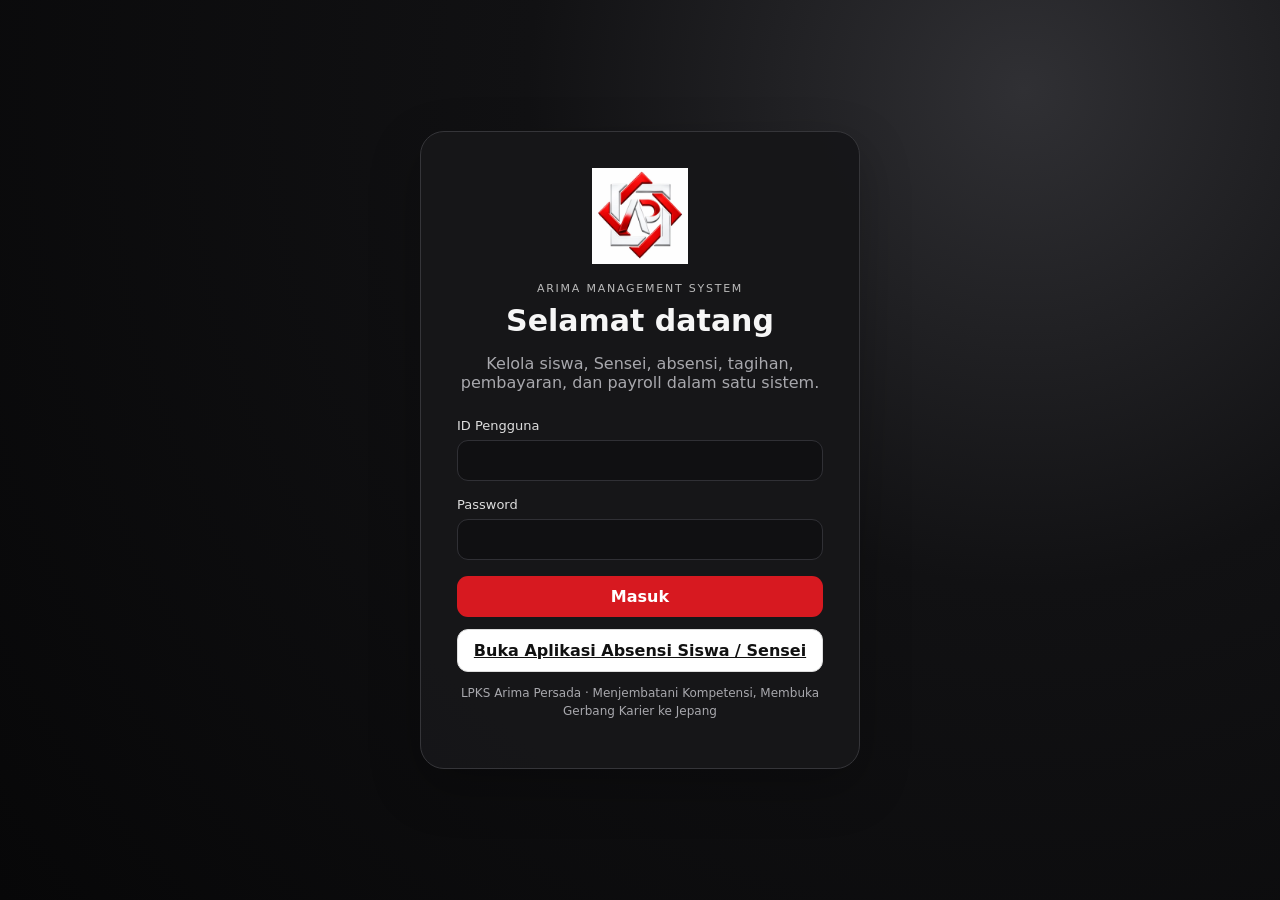
<file: index.html>
<!doctype html>
<html lang="id">
<head>
<meta charset="utf-8">
<meta name="viewport" content="width=device-width,initial-scale=1">
<title>ARIMA MANAGEMENT SYSTEM</title>
<link rel="icon" href="assets/logo.webp">
<link rel="stylesheet" href="css/style.css">
</head>
<body>
<script>location.replace('login.html');</script>
<noscript>Aktifkan JavaScript untuk menggunakan ARIMA MANAGEMENT SYSTEM.</noscript>
</body>
</html>
</file>
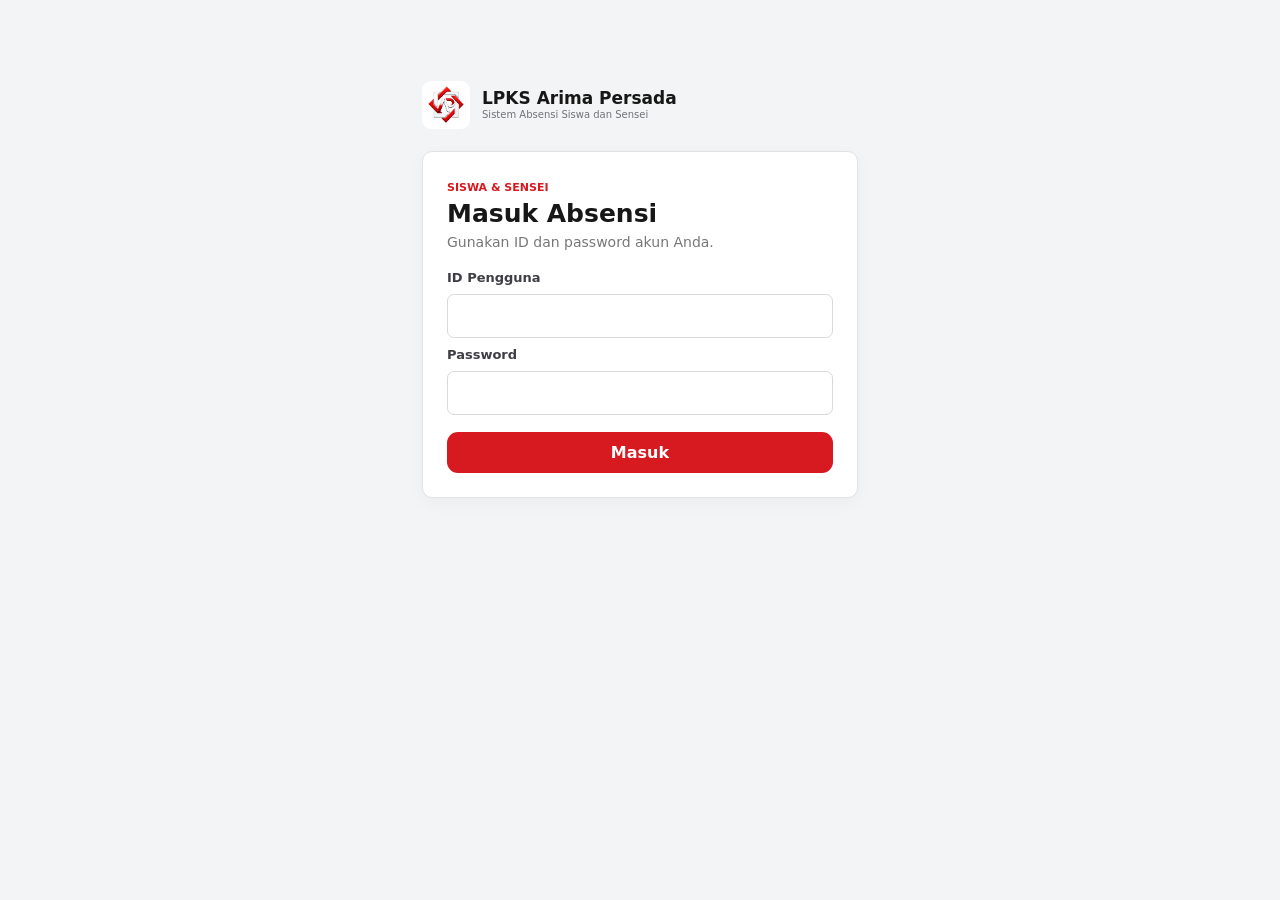
<file: attendance.html>
<!doctype html>
<html lang="id">
<head>
<meta charset="utf-8">
<meta name="viewport" content="width=device-width,initial-scale=1">
<title>Absensi — LPKS Arima Persada</title>
<link rel="icon" href="assets/logo.webp">
<link rel="stylesheet" href="css/style.css?v=20261015.01">
</head>
<body class="attendance-app">
<main id="attendance-root"></main>
<script src="js/config.js"></script>
<script>window.ARIMA_TOKEN_KEY = "ARIMA_ATTENDANCE_TOKEN";</script>
<script src="js/api.js?v=20261015.01"></script>
<script src="js/attendance.js?v=20261015.01"></script>
</body>
</html>
</file>
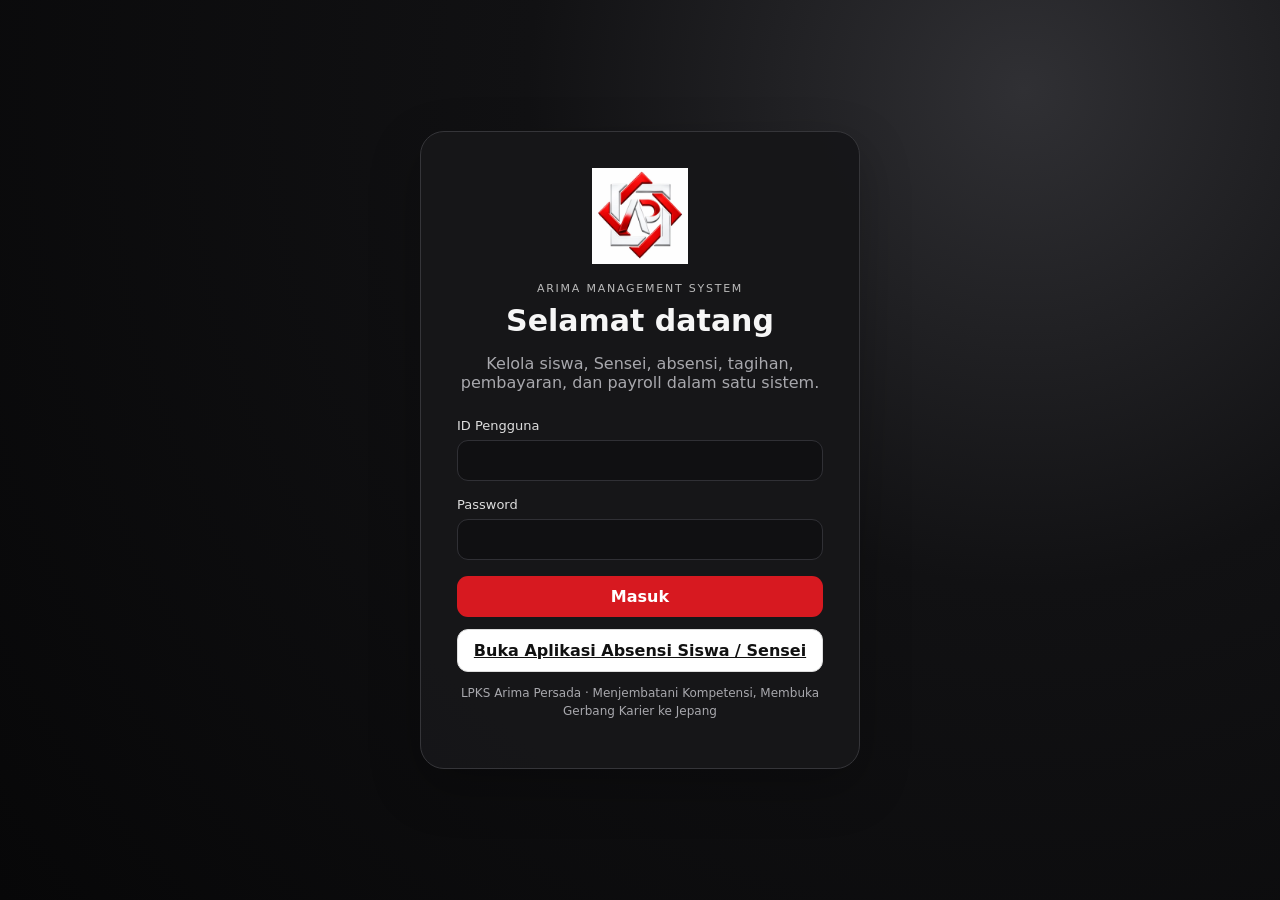
<file: dashboard.html>
<!doctype html>
<html lang="id">
<head>
<meta charset="utf-8">
<meta name="viewport" content="width=device-width,initial-scale=1">

<title>Dashboard — ARIMA MANAGEMENT SYSTEM</title>

<link rel="icon" href="assets/logo.webp">
<link rel="stylesheet" href="./css/style.css?v=20261015.01">
</head>

<body>

<div id="app"></div>

<script src="js/config.js"></script>
<script src="js/api.js?v=20261015.01"></script>
<script src="js/auth.js"></script>
<script src="js/pdf.js?v=20261015.01"></script>
<script src="js/app.js?v=20261015.01"></script>

<script>
document.addEventListener("DOMContentLoaded", function () {
    if (window.App && typeof window.App.init === "function") {
        window.App.init();
    } else {
        console.error("ARIMA: App.init tidak ditemukan.");
    }
});
</script>

</body>
</html>
</file>
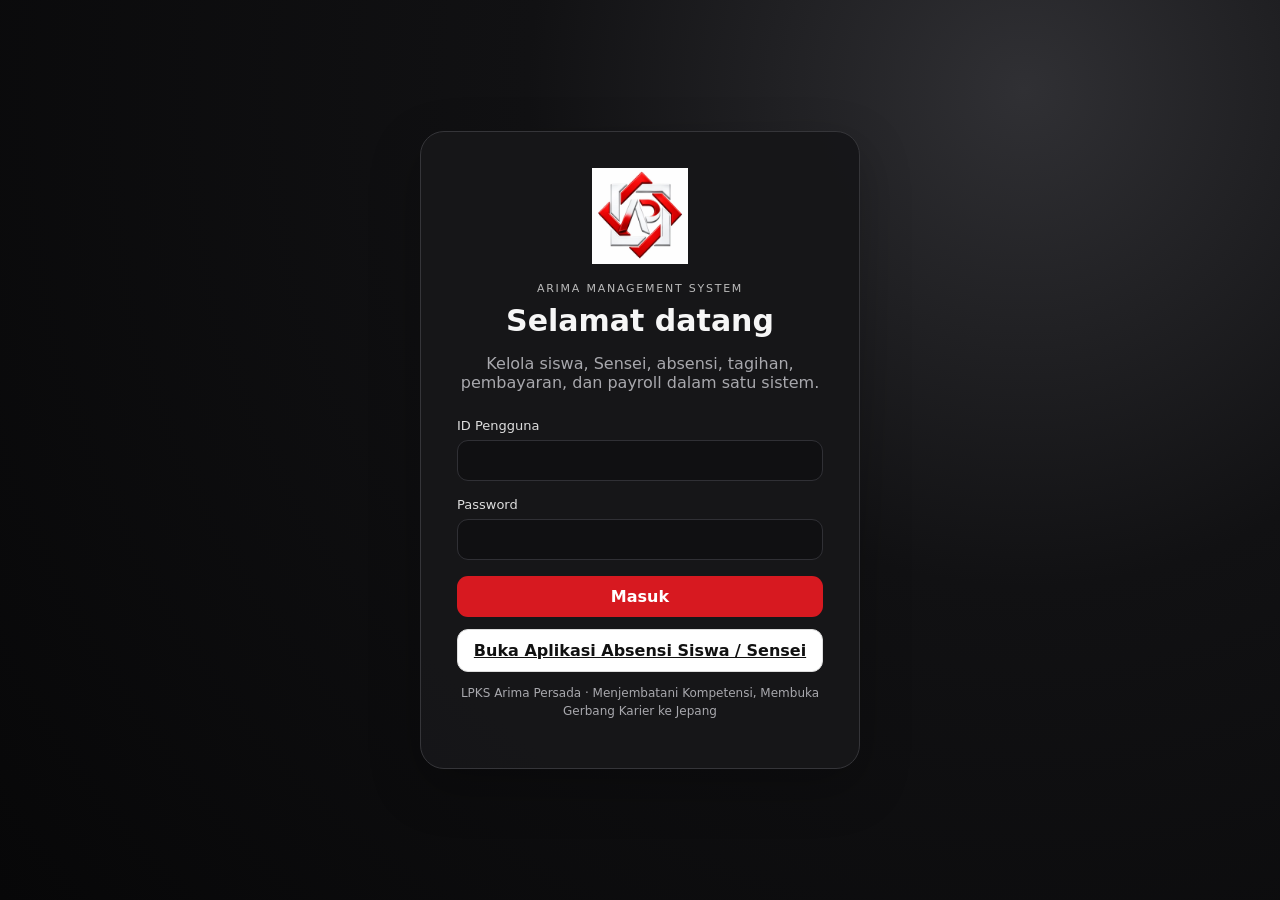
<file: login.html>
<!doctype html>
<html lang="id">
<head>
<meta charset="utf-8">
<meta name="viewport" content="width=device-width,initial-scale=1">
<title>Login — ARIMA MANAGEMENT SYSTEM</title>
<link rel="icon" href="assets/logo.webp">
<link rel="stylesheet" href="css/style.css?v=20261015.01">
</head>
<body class="login-page">
<main class="login-card">
  <img class="brand-logo" src="assets/logo.webp" alt="LPKS Arima Persada">
  <div class="eyebrow">ARIMA MANAGEMENT SYSTEM</div>
  <h1>Selamat datang</h1>
  <p class="muted">Kelola siswa, Sensei, absensi, tagihan, pembayaran, dan payroll dalam satu sistem.</p>
  <form id="loginForm">
    <label>ID Pengguna<input id="userId" autocomplete="username" required></label>
    <label>Password<input id="password" type="password" autocomplete="current-password" required></label>
    <button class="btn btn-primary" type="submit">Masuk</button>
    <div id="loginError" class="alert error hidden"></div>
  </form>
  <a class="btn btn-light attendance-login-link" href="attendance.html">Buka Aplikasi Absensi Siswa / Sensei</a>
  <p class="tiny">LPKS Arima Persada · Menjembatani Kompetensi, Membuka Gerbang Karier ke Jepang</p>
</main>
<script src="js/config.js?v=20261015.01"></script>
<script src="js/api.js?v=20261015.01"></script>
<script src="js/auth.js?v=20261015.01"></script>
<script>
document.getElementById('loginForm').addEventListener('submit', async e => {
  e.preventDefault();
  const err = document.getElementById('loginError'); err.classList.add('hidden');
  try {
    const result = await API.login(document.getElementById('userId').value.trim(), document.getElementById('password').value);
    if (!result || !result.success) throw new Error(result?.message || 'Login gagal.');
    if (!result.user) {
      throw new Error('Login berhasil tetapi data pengguna tidak diterima dari server.');
    }

    if (
      window.Auth &&
      typeof window.Auth.setSession === 'function'
    ) {
      Auth.setSession(result.user);
    } else {
      localStorage.setItem(
        'arima_session',
        JSON.stringify(result.user)
      );
      localStorage.setItem(
        'ARIMA_USER',
        JSON.stringify(result.user)
      );
    }

    const role = String(result.user.role || result.user.ROLE || '').trim().toUpperCase();
    location.replace(role === 'SISWA' || role === 'SENSEI' ? 'attendance.html' : 'dashboard.html?v=20261015.01');
  } catch (ex) { err.textContent = ex.message; err.classList.remove('hidden'); }
});
</script>
</body>
</html>
</file>
<file: css/style.css>
:root{--bg:#0b0b0c;--panel:#151517;--panel2:#1d1d20;--text:#f6f6f6;--muted:#a8a8ad;--line:#303035;--accent:#d71920;--white:#fff;--shadow:0 18px 50px rgba(0,0,0,.25);font-family:Inter,ui-sans-serif,system-ui,-apple-system,BlinkMacSystemFont,"Segoe UI",sans-serif}
*{box-sizing:border-box}body{margin:0;background:#f5f5f5;color:#171717}button,input,select,textarea{font:inherit}.hidden{display:none!important}.muted,.tiny{color:var(--muted)}.tiny{font-size:12px;line-height:1.5}.login-page{min-height:100vh;display:grid;place-items:center;background:radial-gradient(circle at 80% 10%,#303034 0,#111113 38%,#070708 100%);padding:24px}.login-card{width:min(440px,100%);background:rgba(22,22,24,.96);border:1px solid #353539;border-radius:24px;padding:36px;box-shadow:var(--shadow);color:var(--text)}.brand-logo{width:96px;height:96px;object-fit:contain;display:block;margin:0 auto 18px}.eyebrow{font-size:11px;letter-spacing:.16em;text-align:center;color:#bbb;text-transform:uppercase}.login-card h1{text-align:center;margin:8px 0;font-size:30px}.login-card p{text-align:center}.login-card form{display:grid;gap:16px;margin-top:26px}.login-card label{font-size:13px;color:#ddd;display:grid;gap:7px}.login-card input,.field input,.field select,.field textarea{width:100%;border:1px solid var(--line);background:#101012;color:var(--text);border-radius:11px;padding:12px 13px;outline:none}.login-card input:focus,.field input:focus,.field select:focus,.field textarea:focus{border-color:#666}.btn{border:0;border-radius:11px;padding:11px 15px;cursor:pointer;font-weight:700}.btn-primary{background:var(--accent);color:white}.btn-dark{background:#202024;color:#fff}.btn-light{background:#fff;color:#111;border:1px solid #ddd}.btn-danger{background:#8d1015;color:#fff}.alert{padding:11px 13px;border-radius:10px;font-size:13px}.error{background:#3b1114;color:#ffb7bb;border:1px solid #6b1d22}
.shell{min-height:100vh;display:grid;grid-template-columns:245px 1fr}.sidebar{background:var(--bg);color:var(--text);padding:20px 14px;position:sticky;top:0;height:100vh}.side-brand{display:flex;gap:10px;align-items:center;padding:6px 8px 22px}.side-brand img{width:44px;height:44px;object-fit:contain}.side-brand strong{font-size:13px;line-height:1.15}.nav{display:grid;gap:5px}.nav a{color:#c7c7ca;text-decoration:none;padding:11px 12px;border-radius:9px;font-size:14px}.nav a:hover,.nav a.active{background:#202024;color:#fff}.main{min-width:0}.topbar{height:70px;background:#fff;border-bottom:1px solid #e7e7e7;display:flex;align-items:center;justify-content:space-between;padding:0 28px;position:sticky;top:0;z-index:5}.content{padding:28px;max-width:1500px}.page-title{display:flex;justify-content:space-between;gap:15px;align-items:center;margin-bottom:22px}.page-title h1{margin:0;font-size:26px}.page-title p{margin:4px 0 0;color:#777}.cards{display:grid;grid-template-columns:repeat(4,minmax(0,1fr));gap:15px}.card{background:#fff;border:1px solid #e5e5e5;border-radius:16px;padding:18px;box-shadow:0 5px 20px rgba(0,0,0,.03)}.metric{font-size:29px;font-weight:800;margin-top:8px}.section{margin-top:22px}.section-head{display:flex;align-items:center;justify-content:space-between;margin-bottom:12px}.section-head h2{font-size:17px;margin:0}.table-wrap{overflow:auto;background:#fff;border:1px solid #e5e5e5;border-radius:15px}.table{width:100%;border-collapse:collapse;min-width:760px}.table th,.table td{text-align:left;padding:12px 13px;border-bottom:1px solid #eee;font-size:13px}.table th{background:#fafafa;font-size:11px;text-transform:uppercase;letter-spacing:.05em;color:#666}.badge{display:inline-flex;padding:5px 8px;border-radius:99px;background:#eee;font-size:11px;font-weight:700}.toolbar{display:flex;gap:9px;flex-wrap:wrap}.modal-backdrop{position:fixed;inset:0;background:rgba(0,0,0,.55);display:grid;place-items:center;padding:18px;z-index:20}.modal{width:min(700px,100%);background:#fff;border-radius:18px;padding:22px;max-height:90vh;overflow:auto}.form-grid{display:grid;grid-template-columns:repeat(2,minmax(0,1fr));gap:13px}.field{display:grid;gap:6px}.field label{font-size:12px;font-weight:700;color:#555}.field.full{grid-column:1/-1}.modal-actions{display:flex;justify-content:flex-end;gap:8px;margin-top:20px}.toast{position:fixed;right:20px;bottom:20px;background:#111;color:#fff;padding:12px 15px;border-radius:10px;z-index:30}
@media(max-width:1000px){.cards{grid-template-columns:repeat(2,1fr)}}@media(max-width:760px){.shell{grid-template-columns:1fr}.sidebar{position:static;height:auto}.nav{grid-template-columns:repeat(2,1fr)}.topbar{padding:0 16px}.content{padding:18px}.cards{grid-template-columns:1fr}.form-grid{grid-template-columns:1fr}.field.full{grid-column:auto}.page-title{align-items:flex-start;flex-direction:column}}

.arima-layout{min-height:100vh;display:grid;grid-template-columns:245px minmax(0,1fr)}
.sidebar{display:flex;flex-direction:column;min-width:0}
.sidebar-brand{padding:6px 8px 22px}
.brand-title{font-size:18px;font-weight:800}
.brand-subtitle{font-size:12px;color:var(--muted)}
.sidebar-nav{display:grid;gap:5px}
.nav-item{display:flex;align-items:center;gap:10px;width:100%;padding:11px 12px;border:0;border-radius:9px;background:transparent;color:#c7c7ca;text-align:left;font-size:14px;cursor:pointer}
.nav-item:hover,.nav-item.active{background:#202024;color:#fff}
.nav-icon{flex:0 0 22px;text-align:center}
.sidebar-footer{margin-top:auto;padding-top:18px}
.main-area{display:flex;flex-direction:column;min-width:0;min-height:100vh;background:#f5f5f5}
.page-content{width:100%;max-width:1500px;padding:28px;flex:1}
.icon-button{border:0;background:transparent;padding:8px;cursor:pointer}
.table-wrap .data-table{width:100%;border-collapse:collapse;min-width:760px}
.data-table th,.data-table td{text-align:left;padding:12px 13px;border-bottom:1px solid #eee;font-size:13px}
.data-table th{background:#fafafa;font-size:11px;text-transform:uppercase;color:#666}
@media(max-width:760px){.arima-layout{grid-template-columns:1fr}.sidebar{position:static;height:auto}.sidebar-nav{grid-template-columns:repeat(2,minmax(0,1fr))}.sidebar-footer{margin-top:12px}.page-content{padding:18px}.main-area{min-height:0}}
.attendance-form-card .form-grid{align-items:start}
.attendance-form-card .form-group{display:grid;gap:6px;min-width:0}
.attendance-form-card .form-group label{font-size:13px;font-weight:600;color:#333}
.attendance-form-card input,.attendance-form-card select,.attendance-form-card textarea{width:100%;min-height:42px;padding:9px 11px;border:1px solid #d8d8dc;border-radius:6px;background:#fff;color:#171717}
.attendance-form-card textarea{resize:vertical}
.attendance-person{grid-column:1/-1;display:grid;gap:4px;padding:13px 15px;border-left:3px solid var(--accent);background:#f7f7f8;color:#555;font-size:13px}
.attendance-person strong{color:#171717;font-size:16px}
.form-group-wide{grid-column:1/-1}
.form-actions{grid-column:1/-1;display:flex;justify-content:flex-end}
.attendance-id-warning{display:flex;align-items:center;justify-content:space-between;gap:12px;margin-bottom:16px}
.attendance-id-warning .btn{flex:none;background:#fff;color:#8b1318}
.attendance-history h2,.attendance-form-card h2{margin:0;font-size:18px}
@media(max-width:760px){.attendance-id-warning{align-items:stretch;flex-direction:column}.form-group-wide,.attendance-person,.form-actions{grid-column:auto}.form-actions .btn{width:100%}}
.modal-overlay{position:fixed;inset:0;z-index:30;display:grid;place-items:center;padding:20px;background:rgba(16,16,18,.58);overflow-y:auto}
.form-modal-shell{position:relative;width:min(760px,100%);max-height:min(90vh,900px);padding:0;border:1px solid #e2e2e5;border-radius:12px;box-shadow:0 24px 70px rgba(0,0,0,.24);overflow:auto}
.form-modal-header{position:sticky;top:0;z-index:2;display:flex;align-items:center;gap:14px;padding:21px 26px;background:#fff;border-bottom:1px solid #ececef}
.form-modal-heading{min-width:0}
.form-modal-kicker{font-size:10px;font-weight:700;color:var(--accent)}
.form-modal-heading h2{margin:3px 0 2px;font-size:21px}
.form-modal-heading p{margin:0;color:#777;font-size:13px;line-height:1.4}
.modal-close{margin-left:auto;width:34px;height:34px;border:1px solid #e5e5e8;border-radius:7px;background:#fff;color:#555;font-size:21px;cursor:pointer}
.form-modal-fields{padding:22px 26px 25px;gap:17px}
.form-modal-fields .form-group{display:grid;gap:7px;min-width:0}
.form-modal-fields .form-group label{font-size:12px;font-weight:700;color:#404046}
.form-modal-fields .form-group label span{color:var(--accent)}
.form-modal-fields input,.form-modal-fields select,.form-modal-fields textarea{width:100%;min-height:42px;padding:10px 12px;border:1px solid #d8d8dd;border-radius:7px;background:#fff;color:#171717;outline:none}
.form-modal-fields textarea{min-height:76px;resize:vertical}
.form-modal-fields input:focus,.form-modal-fields select:focus,.form-modal-fields textarea:focus{border-color:#c51d25;box-shadow:0 0 0 3px rgba(215,25,32,.1)}
.form-modal-footer{grid-column:1/-1;display:flex;justify-content:flex-end;gap:9px;padding-top:5px;border-top:1px solid #ededf0}
.form-modal-footer .btn{min-width:96px}
.payroll-sensei-field{grid-column:1/-1}
.payroll-sensei-preview{display:grid;gap:8px;padding:13px 15px;border:1px solid #e4e4e7;border-radius:8px;background:#f8f8f9;color:#555;font-size:13px}
.payroll-profile-line{display:flex;align-items:center;justify-content:space-between;gap:12px}
.payroll-profile-line strong{color:#171717;font-size:15px}
.payroll-profile-line span{color:#777;font-size:12px}
.payroll-rate-line{color:#555}
.payroll-preview-stats{display:flex;flex-wrap:wrap;align-items:center;gap:8px;padding-top:8px;border-top:1px solid #e5e5e8}
.payroll-preview-stats span{padding:5px 8px;border-radius:5px;background:#ececef;color:#555;font-size:12px}
.payroll-preview-stats strong{margin-left:auto;color:#171717;font-size:15px}
.payroll-preview-warning{color:#8b1318;font-size:12px;line-height:1.5}
@media(max-width:600px){.modal-overlay{align-items:end;padding:0}.form-modal-shell{width:100%;max-height:94vh;border-radius:12px 12px 0 0}.form-modal-header{padding:17px 18px}.form-modal-fields{grid-template-columns:1fr;padding:18px;gap:14px}.form-modal-footer{grid-column:1}.payroll-sensei-field{grid-column:1}.payroll-preview-stats strong{margin-left:0;width:100%}}
.sidebar-brand{display:flex;align-items:center;gap:11px;padding:6px 8px 22px}
.sidebar-logo{flex:0 0 48px;width:48px;height:48px;display:grid;place-items:center;padding:4px;border-radius:9px;background:#fff}
.sidebar-logo img{display:block;width:100%;height:100%;object-fit:contain}
.brand-copy{display:grid;gap:2px;min-width:0}
.brand-title{font-size:16px;font-weight:800;line-height:1.1;white-space:nowrap}
.brand-subtitle{font-size:10px;line-height:1.2;color:var(--muted);white-space:nowrap}
.setting-info{max-width:900px}
.setting-info .setting-row{padding:13px 0;border-bottom:1px solid #ededf0}
.setting-info .setting-row:last-child{border-bottom:0}
.account-management .section-head{align-items:flex-end}
.account-management .section-head h2{font-size:19px}
.account-management .section-head p{margin:4px 0 0;font-size:13px}
.report-toolbar{display:flex;align-items:center;gap:10px;margin:0 0 18px;padding:13px 15px;border:1px solid #e5e5e8;border-radius:8px;background:#fff}
.report-toolbar label{font-size:13px;font-weight:700}
.report-toolbar input{min-height:38px;padding:7px 10px;border:1px solid #d8d8dd;border-radius:6px;background:#fff}
.report-toolbar .btn{margin-left:auto}
.report-metrics .card{min-width:0}
.report-metrics .metric{font-size:23px;overflow-wrap:anywhere}
.report-cashflow-row{display:flex;align-items:center;justify-content:space-between;gap:20px}
.report-cashflow-row>div{display:grid;gap:6px}
.report-cashflow-row strong{font-size:18px}
.report-positive{color:#14734b}
.report-negative{color:#b4232c}
.report-ledger .section-head h2{font-size:16px}
.account-person-preview{grid-column:1/-1;display:grid;gap:5px;padding:12px 14px;border-left:3px solid var(--accent);background:#f7f7f8;color:#555;font-size:13px}
.account-person-preview strong{color:#171717;font-size:15px}
.billing-lookup{padding:20px}
.billing-search-form{display:grid;grid-template-columns:minmax(0,1fr) auto;align-items:end;gap:12px}
.billing-search-form>div{display:grid;gap:7px}
.billing-search-form label{font-size:13px;font-weight:700}
.billing-search-form input{width:100%;min-height:44px;padding:10px 12px;border:1px solid #d8d8dd;border-radius:7px;background:#fff}
.billing-search-form .btn{min-height:44px}
.billing-lookup>.tiny{margin:10px 0 0}
.billing-student-card{display:flex;align-items:center;justify-content:space-between;gap:18px}
.billing-student-card h2{margin:5px 0;font-size:20px}
.billing-label{font-size:10px;font-weight:800;color:var(--accent)}
.billing-contact{display:grid;gap:5px;text-align:right;font-size:13px}
.billing-empty-state{display:grid;gap:6px;color:#555}
.billing-empty-state strong{color:#222}
.billing-invoice-list .table-actions{flex-wrap:wrap}
.nav-link{text-decoration:none}
.attendance-login-link{display:block;margin-top:12px;text-align:center}
.attendance-app{min-height:100vh;background:#f3f4f5;color:#171717}
.attendance-shell{width:min(760px,100%);margin:0 auto;padding:28px 22px 40px}
.attendance-login-shell{width:min(480px,100%);padding-top:9vh}
.attendance-brand{display:flex;align-items:center;gap:12px;margin-bottom:22px}
.attendance-brand img{width:48px;height:48px;padding:4px;border-radius:9px;background:#fff;object-fit:contain}
.attendance-brand div{display:grid;gap:2px}
.attendance-brand strong{font-size:17px;line-height:1.1}
.attendance-brand span{font-size:10px;color:#717179;line-height:1.2}
.attendance-logout{margin-left:auto}
.attendance-panel{margin-bottom:16px;padding:24px;border:1px solid #e2e2e5;border-radius:10px;background:#fff;box-shadow:0 5px 18px rgba(0,0,0,.035)}
.attendance-login-panel h1,.attendance-welcome h1{margin:4px 0 6px;font-size:25px}
.attendance-muted{margin:0;color:#777;font-size:14px}
.attendance-kicker{font-size:11px;font-weight:800;color:var(--accent)}
.attendance-form{display:grid;gap:9px;margin-top:20px}
.attendance-form label{font-size:13px;font-weight:700;color:#3e3e44}
.attendance-form input,.attendance-form select,.attendance-form textarea{width:100%;min-height:44px;padding:10px 12px;border:1px solid #d8d8dd;border-radius:7px;background:#fff;color:#171717}
.attendance-form textarea{resize:vertical}
.attendance-submit{width:100%;margin-top:8px}
.attendance-back-link{display:block;margin-top:18px;color:#555;text-align:center;font-size:13px}
.attendance-alert,.attendance-error{padding:11px 12px;border:1px solid #e9b9bc;border-radius:7px;background:#fff3f3;color:#8b1318;font-size:13px}
.attendance-identity{display:flex;flex-wrap:wrap;gap:8px;margin-top:15px}
.attendance-identity span{padding:7px 10px;border-radius:6px;background:#f2f2f4;color:#626268;font-size:12px}
.attendance-identity strong{margin-left:4px;color:#222}
.attendance-section-heading{display:flex;align-items:center;justify-content:space-between;gap:12px}
.attendance-section-heading h2{margin:4px 0 0;font-size:19px}
.attendance-saved{padding:6px 9px;border-radius:6px;background:#eaf5ef;color:#19724d;font-size:12px;font-weight:700}
.attendance-form-row{display:grid;grid-template-columns:1fr 1fr;gap:14px}
.attendance-form-row>div{display:grid;gap:8px}
.attendance-note{margin:0;padding:10px 12px;border-left:3px solid var(--accent);background:#f8f8f9;color:#666;font-size:12px;line-height:1.5}
.attendance-footer{margin:0;color:#777;text-align:center;font-size:12px}
@media(max-width:600px){.attendance-shell{padding:18px 14px 30px}.attendance-login-shell{padding-top:6vh}.attendance-panel{padding:18px}.attendance-form-row{grid-template-columns:1fr}.attendance-section-heading{align-items:flex-start;flex-direction:column}}
@media(max-width:760px){.report-toolbar{align-items:stretch;flex-direction:column}.report-toolbar .btn{margin-left:0}.report-cashflow-row{align-items:flex-start;flex-direction:column}.account-management .section-head{align-items:flex-start;flex-direction:column}.billing-search-form{grid-template-columns:1fr}.billing-search-form .btn{width:100%}.billing-student-card{align-items:flex-start;flex-direction:column}.billing-contact{text-align:left}}
.finance-toolbar{margin:0 0 16px;padding:14px 16px;border:1px solid #e5e5e5;border-radius:10px;background:#fff}
.finance-toolbar input{min-height:40px;padding:8px 10px;border:1px solid #d8d8dd;border-radius:7px;background:#fff}
.finance-summary{margin-bottom:18px}
.finance-income,.report-positive{color:#18794e}
.finance-expense,.report-negative{color:#a71920}
.finance-summary .metric{font-size:24px}
.attendance-summary h2{margin:4px 0 14px;font-size:19px}
.attendance-success{margin-bottom:14px;padding:10px 12px;border-radius:7px;background:#eaf5ef;color:#19724d;font-size:13px;font-weight:700}
.attendance-summary-list{display:grid;gap:0;margin:0}
.attendance-summary-list div{display:flex;justify-content:space-between;gap:16px;padding:10px 0;border-bottom:1px solid #eee}
.attendance-summary-list div:last-child{border-bottom:0}
.attendance-summary-list dt{color:#717179;font-size:13px}
.attendance-summary-list dd{margin:0;font-weight:700;font-size:14px;text-align:right;overflow-wrap:anywhere}
.receipt-toolbar{display:flex;gap:12px;align-items:end;flex-wrap:wrap;margin-bottom:16px}
.receipt-toolbar .field{flex:1;min-width:220px}
.receipt-actions{display:flex;gap:8px;flex-wrap:wrap}
.receipt-amount{font-weight:700;white-space:nowrap}

/* ============ STUDENT DETAIL ============ */
.student-detail-shell { width: min(920px, 100%); }
.student-detail-body { padding: 22px 26px 25px; display: grid; gap: 22px; }
.student-detail-section { display: grid; gap: 12px; }
.student-detail-section h3 {
  margin: 0;
  font-size: 14px;
  font-weight: 800;
  color: var(--accent);
  letter-spacing: .04em;
  text-transform: uppercase;
  border-bottom: 1px solid #ececef;
  padding-bottom: 8px;
}
.student-detail-grid { display: grid; grid-template-columns: repeat(2, minmax(0, 1fr)); gap: 11px 20px; }
.student-detail-grid > div { display: grid; gap: 3px; font-size: 13px; }
.student-detail-grid span { color: #777; font-size: 11px; text-transform: uppercase; letter-spacing: .03em; }
.student-detail-grid strong { color: #171717; font-weight: 600; font-size: 14px; overflow-wrap: anywhere; }

.student-attendance-filter { display: flex; gap: 10px; align-items: end; flex-wrap: wrap; margin-top: 4px; }
.student-attendance-filter label { display: grid; gap: 5px; font-size: 12px; font-weight: 700; color: #555; }
.student-attendance-filter input { padding: 8px 11px; border: 1px solid #d8d8dd; border-radius: 7px; background: #fff; }
.student-attendance-filter .btn { min-height: 38px; }

.student-attendance-stats { display: grid; grid-template-columns: repeat(4, minmax(0, 1fr)); gap: 10px; margin-top: 6px; }
.student-attendance-stats .stat-card {
  padding: 12px 10px;
  border-radius: 10px;
  background: #f7f8fa;
  border: 1px solid #ececef;
  text-align: center;
}
.student-attendance-stats .stat-card strong { display: block; font-size: 22px; font-weight: 800; color: #171717; }
.student-attendance-stats .stat-card span { font-size: 11px; color: #777; text-transform: uppercase; letter-spacing: .04em; }
.student-attendance-stats .stat-card.hadir strong { color: #18794e; }
.student-attendance-stats .stat-card.izin strong { color: #b8860b; }
.student-attendance-stats .stat-card.alpa strong { color: #b4232c; }
.student-attendance-stats .stat-card.pct strong { color: #1e5f9e; }

.student-attendance-chart { position: relative; height: 240px; margin-top: 8px; }
.student-attendance-chart canvas { max-height: 100%; }

.student-attendance-history { max-height: 320px; overflow: auto; border: 1px solid #ececef; border-radius: 10px; }
.student-attendance-history table { width: 100%; border-collapse: collapse; font-size: 12.5px; }
.student-attendance-history th, .student-attendance-history td {
  padding: 8px 12px;
  text-align: left;
  border-bottom: 1px solid #f0f0f2;
}
.student-attendance-history th { background: #fafafa; font-weight: 700; color: #555; font-size: 11px; text-transform: uppercase; letter-spacing: .03em; position: sticky; top: 0; }
.student-attendance-history tr:last-child td { border-bottom: 0; }

.student-badge {
  display: inline-flex;
  padding: 3px 8px;
  border-radius: 99px;
  font-size: 11px;
  font-weight: 700;
  background: #eee;
  color: #555;
}
.student-badge.hadir { background: #eaf5ef; color: #19724d; }
.student-badge.izin, .student-badge.sakit { background: #fdf4e0; color: #8a5a00; }
.student-badge.alpa { background: #fdecec; color: #b4232c; }
.student-badge.terlambat { background: #eef2fd; color: #2a4ea3; }

@media (max-width: 640px) {
  .student-detail-grid { grid-template-columns: 1fr; }
  .student-attendance-stats { grid-template-columns: repeat(2, minmax(0, 1fr)); }
  .student-detail-body { padding: 18px; }
}

/* ============ ATTENDANCE PHOTO UPLOAD ============ */
.attendance-photo-row {
  display: grid;
  grid-template-columns: 1fr 1fr;
  gap: 14px;
  margin-top: 6px;
}
.attendance-photo-row > div { display: grid; gap: 8px; }
.attendance-photo-row label { font-size: 13px; font-weight: 700; color: #3e3e44; }
.attendance-photo-row input[type="file"] {
  padding: 8px 10px;
  border: 1px dashed #c5c5cc;
  border-radius: 7px;
  background: #fafafb;
  font-size: 12px;
}
.attendance-photo-preview {
  font-size: 12px;
  color: #666;
  min-height: 16px;
}
.attendance-photo-preview a { color: var(--accent); text-decoration: none; font-weight: 700; }
@media (max-width: 600px) {
  .attendance-photo-row { grid-template-columns: 1fr; }
}

/* ============ ISTIRAHAT / BREAK ROWS ============ */
.attendance-breaks-block {
  display: grid;
  gap: 10px;
  padding: 14px 16px;
  border: 1px solid #ececef;
  border-radius: 10px;
  background: #fafafb;
}
.attendance-breaks-block > label {
  font-size: 13px;
  font-weight: 700;
  color: #3e3e44;
}
.attendance-breaks-block .attendance-note {
  background: transparent;
  padding: 0;
  border-left: 0;
  margin: 0;
}
#attendance-breaks-list {
  display: grid;
  gap: 8px;
}

/* Layout break row — paksa sejajar horizontal */
.break-row {
  display: flex !important;
  flex-direction: row !important;
  align-items: center;
  gap: 10px;
  width: 100%;
}
.break-row input[type="time"] {
  flex: 1 1 0 !important;
  min-width: 0 !important;
  width: auto !important;
  min-height: 42px;
  padding: 10px 12px;
  border: 1px solid #d8d8dd;
  border-radius: 7px;
  background: #fff;
  color: #171717;
  font-size: 14px;
  font-family: inherit;
}
.break-row input[type="time"]:focus {
  border-color: #c51d25;
  outline: none;
  box-shadow: 0 0 0 3px rgba(215, 25, 32, .1);
}
.break-row .break-sep {
  flex: 0 0 auto;
  color: #777;
  font-weight: 700;
  font-size: 14px;
  padding: 0 2px;
  user-select: none;
}
.break-row .remove-break-btn {
  flex: 0 0 auto;
  min-height: 42px;
  padding: 0 16px;
  border: 0;
  border-radius: 7px;
  background: #8d1015;
  color: #fff;
  font-size: 13px;
  font-weight: 700;
  cursor: pointer;
  white-space: nowrap;
  transition: background .15s ease;
}
.break-row .remove-break-btn:hover {
  background: #6d0d10;
}
#add-break-btn {
  align-self: flex-start;
}

@media (max-width: 520px) {
  .break-row { gap: 6px; }
  .break-row .break-sep { display: none; }
  .break-row .remove-break-btn { padding: 0 10px; font-size: 12px; }
}
</file>
